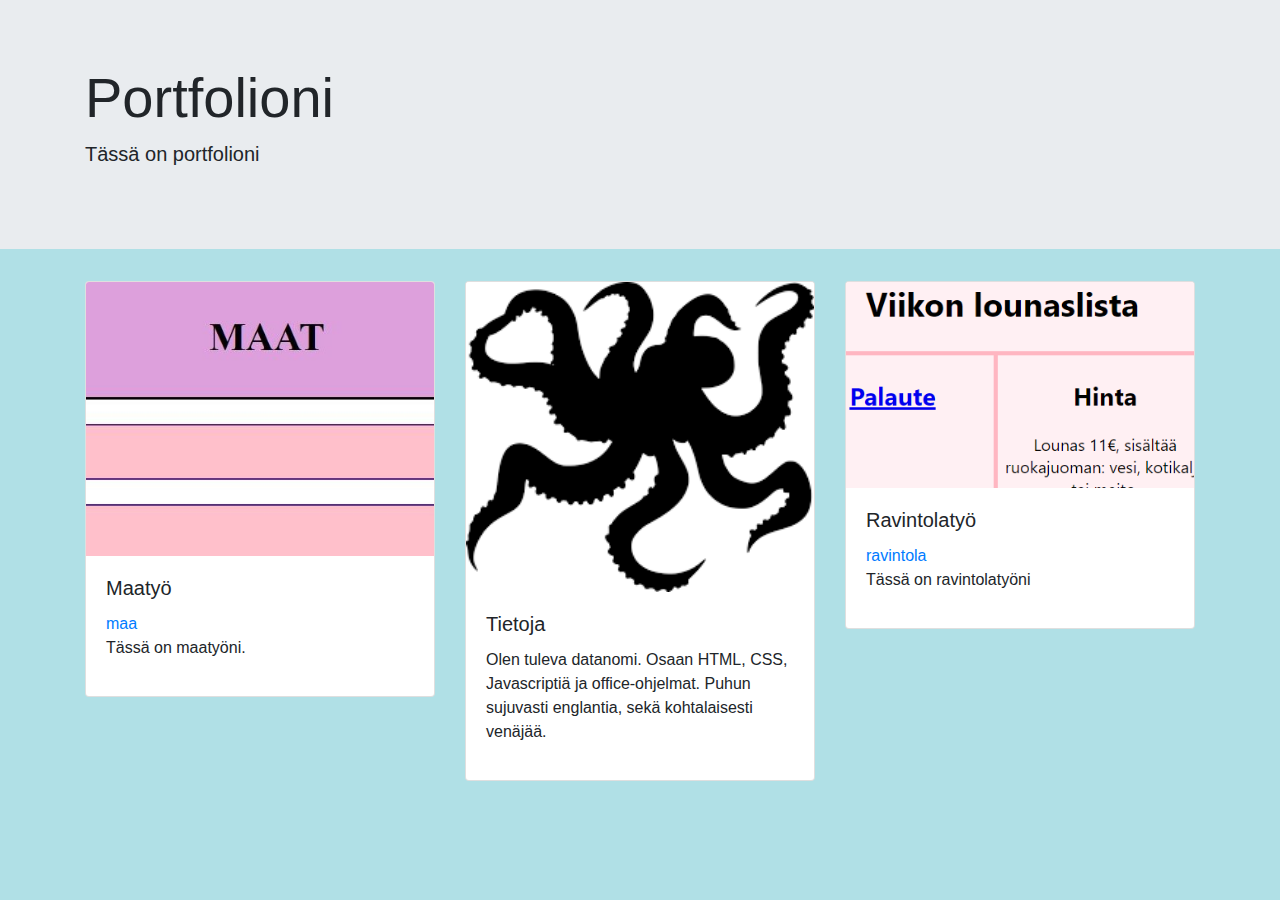
<file: index.html>
<!doctype html>
<html lang="fi">
  <head>
    <!-- Required meta tags -->
    <meta charset="utf-8">
    <meta name="viewport" content="width=device-width, initial-scale=1, shrink-to-fit=no">

    <!-- Bootstrap CSS -->
    <link rel="stylesheet" href="https://stackpath.bootstrapcdn.com/bootstrap/4.3.1/css/bootstrap.min.css" integrity="sha384-ggOyR0iXCbMQv3Xipma34MD+dH/1fQ784/j6cY/iJTQUOhcWr7x9JvoRxT2MZw1T" crossorigin="anonymous">
    <link rel="portfolio" href="portfolio.css">

    <title>Portfolio</title>
  </head>
  <body>
    <body style="background-color:powderblue;">

    <div class="jumbotron jumbotron-fluid">
      <div class="container">

        <h1 class="display-4">Portfolioni</h1>
        <p class="lead">Tässä on portfolioni</p>
      </div>
    </div>

    <div class="container">
      <div class="row">
        <div class="col">
          <div class="card">
            <img src="img/maat.JPG" class="card-img-top" alt="maat">
            <div class="card-body">
              <h5 class="card-title">Maatyö</h5>
              <a href="maatone/kuuba.html"> maa </a>
              <p>Tässä on maatyöni.</p>
            </div>
          </div>
        </div>
          <div class="col">
            <div class="card">
              <img src="img/muyste.png" class="card-img-top" alt="mustekala">
              <div class="card-body">
                <h5 class="card-title">Tietoja</h5>
                <p>Olen tuleva datanomi. Osaan HTML, CSS, Javascriptiä ja office-ohjelmat. Puhun sujuvasti englantia, sekä kohtalaisesti venäjää.</p>
              </div>
            </div>
          </div>        

        <div class="col">
          <div class="card">
            <img src="img/ravintola.jpg.png" class="card-img-top" alt="ravintola">
            <div class="card-body">
              <h5 class="card-title">Ravintolatyö</h5>
              <a href ="ravintola/ravintola.html"> ravintola</a>
              <p>Tässä on ravintolatyöni</p>
            </div>
          </div>
        </div>
      </div>
    </div>

    <!-- Optional JavaScript -->
    <!-- jQuery first, then Popper.js, then Bootstrap JS -->
    <script src="https://code.jquery.com/jquery-3.3.1.slim.min.js" integrity="sha384-q8i/X+965DzO0rT7abK41JStQIAqVgRVzpbzo5smXKp4YfRvH+8abtTE1Pi6jizo" crossorigin="anonymous"></script>
    <script src="https://cdnjs.cloudflare.com/ajax/libs/popper.js/1.14.7/umd/popper.min.js" integrity="sha384-UO2eT0CpHqdSJQ6hJty5KVphtPhzWj9WO1clHTMGa3JDZwrnQq4sF86dIHNDz0W1" crossorigin="anonymous"></script>
    <script src="https://stackpath.bootstrapcdn.com/bootstrap/4.3.1/js/bootstrap.min.js" integrity="sha384-JjSmVgyd0p3pXB1rRibZUAYoIIy6OrQ6VrjIEaFf/nJGzIxFDsf4x0xIM+B07jRM" crossorigin="anonymous"></script>

  </body>
</html>
</file>
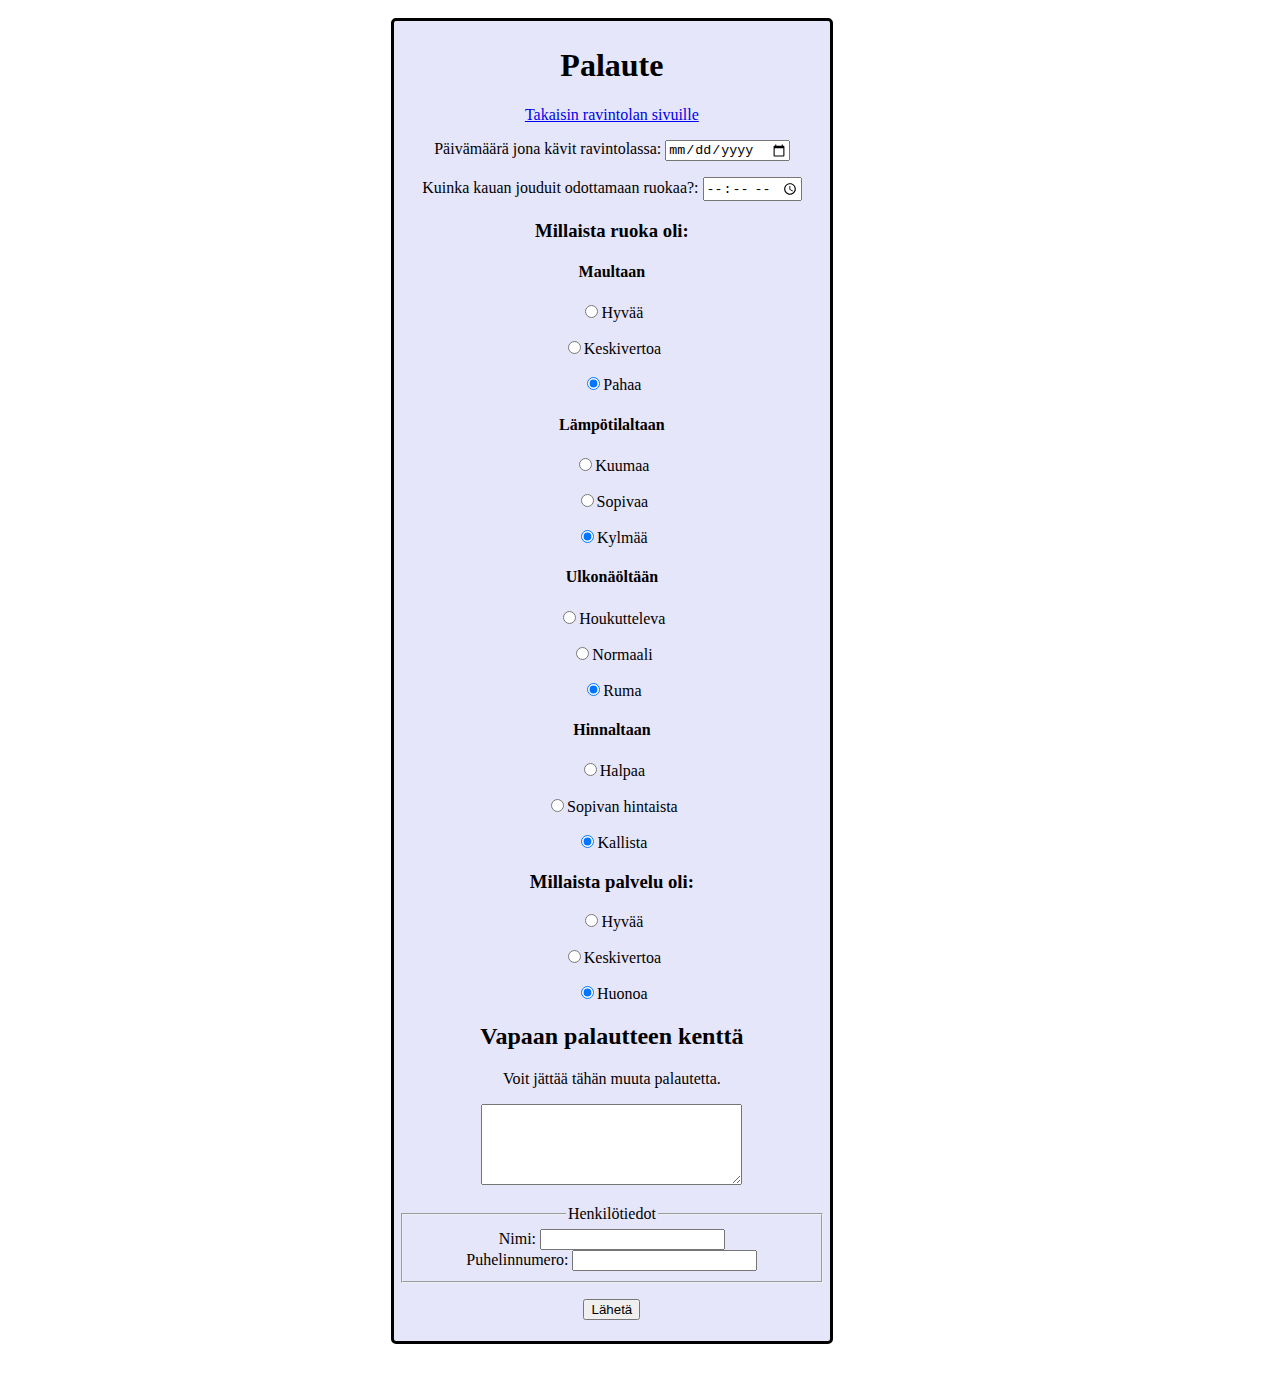
<file: ravintola/palaute.html>
<!DOCTYPE html>
<html>
<head>
    <title>Lapintaika</title>
    <meta charset="UTF-8">
    <link rel="stylesheet" type="text/css" href="ravintola.css">
    <meta name="viewport" content="width=device-width, initial-scale=1, maximum-scale=1">
</head>
<body>
    <div id="palaute">
    <h1>Palaute</h1>
    <div id="navbutton">
            <nav><p><a class="navbutton" href="ravintola.html">Takaisin ravintolan sivuille</a></p>
    </nav>   
</div>
    <form action="palaute.html" method="post">
           <p> Päivämäärä jona kävit ravintolassa: <input type="date" name="date" maxlength=30>
</p>
          <p>  Kuinka kauan jouduit odottamaan ruokaa?:  <input type="time" name="wait" maxlength=30>
  </p>         
        <p><h3>Millaista ruoka oli:</h3>
            <h4>Maultaan</h4>
           <p> <input type="radio" name="taste" value="good">Hyvää<br></p>
           <p> <input type="radio" name="taste" value="ok">Keskivertoa<br></p>
           <p> <input type="radio" name="taste" value="bad" checked>Pahaa<br></p>
       </p>     

          <p> <h4>Lämpötilaltaan</h4>
            <p> <input type="radio" name="heat" value="good">Kuumaa<br></p>
            <p> <input type="radio" name="heat" value="ok">Sopivaa<br></p>
            <p> <input type="radio" name="heat" value="bad" checked>Kylmää<br></p>
     </p>

           <p> <h4>Ulkonäöltään</h4>
             <p> <input type="radio" name="look" value="good">Houkutteleva<br></p>
             <p> <input type="radio" name="look" value="ok">Normaali<br></p>
             <p> <input type="radio" name="look" value="bad" checked>Ruma<br></p>
   </p>

               <p><h4>Hinnaltaan</h4>
                 <p> <input type="radio" name="cost" value="good">Halpaa<br></p>
                 <p> <input type="radio" name="cost" value="ok">Sopivan hintaista<br></p>
                 <p> <input type="radio" name="cost" value="bad" checked>Kallista<br></p>
       </p> 
             <p><h3>Millaista palvelu oli:</h3>
               <p> <input type="radio" name="service" value="good">Hyvää<br></p>
               <p> <input type="radio" name="service" value="ok">Keskivertoa<br></p>
               <p> <input type="radio" name="service" value="bad" checked>Huonoa<br></p>
           </p>

           <p><h2>Vapaan palautteen kenttä</h2></p>
           <p>Voit jättää tähän muuta palautetta.</p>
           <textarea name="message" rows="5" cols="30">
                </textarea>

                <p> <fieldset>
                        <legend>Henkilötiedot</legend>
                        Nimi: <input type="text"><br>
                        Puhelinnumero: <input type="text"><br>
                      </fieldset></p>
                      
      <p> <input type="submit" value="Lähetä"></p>
    </form>
</div>
    </body>
</file>
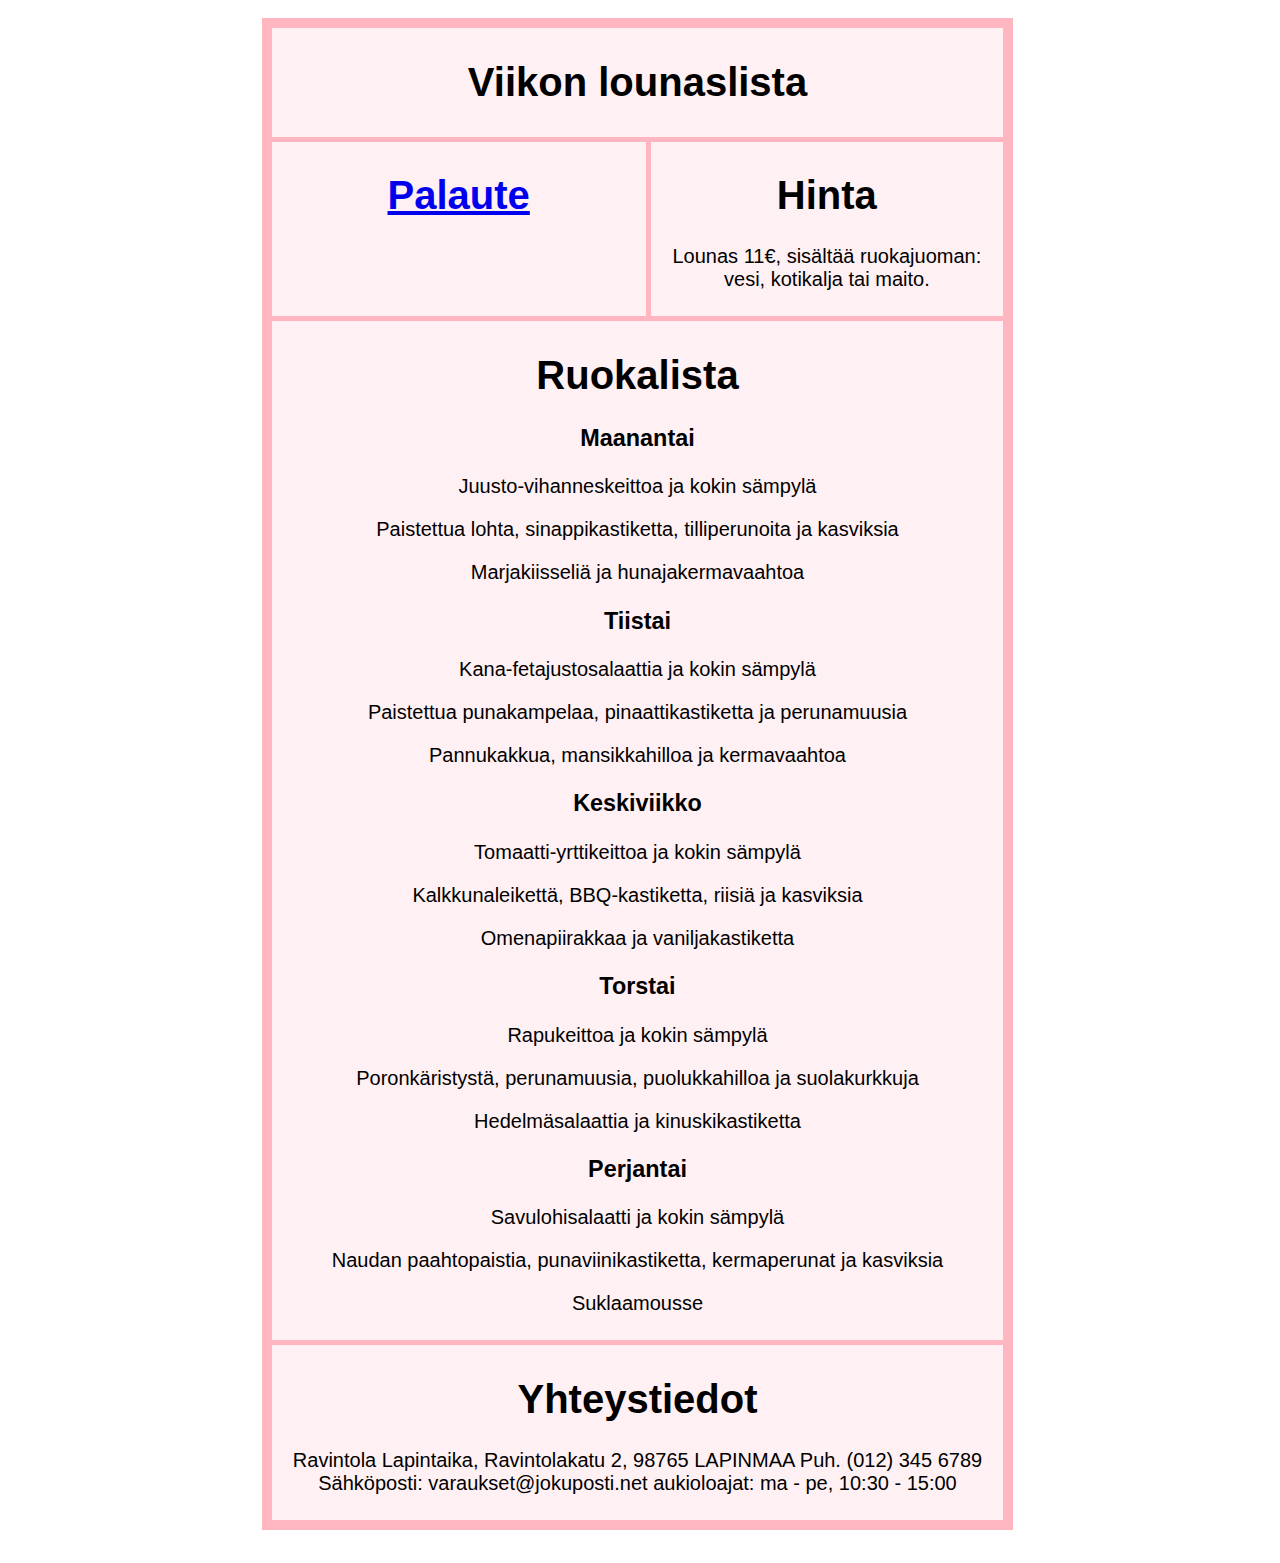
<file: ravintola/ravintola.html>
<!DOCTYPE html>
<html>
<head>
    <title>Lapintaika</title>
    <meta charset="UTF-8">
    <link rel="stylesheet" type="text/css" href="ravintola.css">
    <meta name="viewport" content="width=device-width, initial-scale=1, maximum-scale=1">
</head>
<body>
    
    <div class="grid-container">
   <div class="item1">
       <header>
        <h1>Viikon lounaslista</h1>
    </header>
</div> 

<div class="item2"> 
        <div id="navbutton">
                <nav><h1><a class="navbutton" href="palaute.html">Palaute</a></h1>
        </nav>   
</div>
</div> 
    <div class="item3">
        <section>
        <h1>Hinta</h1>
        <p>Lounas 11€, sisältää ruokajuoman: vesi, kotikalja tai maito.</p>
    </section> 
</div> 
    <div class="item4"> 
     <article>
        <h1>Ruokalista</h1>
        <p> <h3>Maanantai</h3>
                Juusto-vihanneskeittoa ja kokin sämpylä <p>Paistettua lohta, sinappikastiketta, tilliperunoita ja kasviksia </p><p>Marjakiisseliä ja hunajakermavaahtoa</p>
                
                <h3>Tiistai</h3>
                Kana-fetajustosalaattia ja kokin sämpylä <p>Paistettua punakampelaa, pinaattikastiketta ja perunamuusia</p> <p>Pannukakkua, mansikkahilloa ja kermavaahtoa</p>
                
                <h3>Keskiviikko</h3>
                Tomaatti-yrttikeittoa ja kokin sämpylä <p>Kalkkunaleikettä, BBQ-kastiketta, riisiä ja kasviksia</p> <p>Omenapiirakkaa ja vaniljakastiketta</p>
                
                <h3>Torstai</h3>
                Rapukeittoa ja kokin sämpylä <p>Poronkäristystä, perunamuusia, puolukkahilloa ja suolakurkkuja</p> <p>Hedelmäsalaattia ja kinuskikastiketta</p>
                
               <h3>Perjantai</h3>
                Savulohisalaatti ja kokin sämpylä <p>Naudan paahtopaistia, punaviinikastiketta, kermaperunat ja kasviksia</p> <p>Suklaamousse</p></p>
    </article> 
</div> 
    <div class="item5"> 
         <footer>
        <h1>Yhteystiedot</h1>
        <p>Ravintola Lapintaika, Ravintolakatu 2, 98765 LAPINMAA

                Puh. (012) 345 6789 Sähköposti: varaukset@jokuposti.net
                
                aukioloajat: ma - pe, 10:30 - 15:00</p>
    </footer> 
</div> 

    </div>
    </body>
    </html>
</file>
<file: ravintola/ravintola.css>
.item1 { grid-area: header; }
.item2 { grid-area: nav; }
.item3 { grid-area: section; }
.item4 { grid-area: article; }
.item5 { grid-area: footer; }

.grid-container > div {
  background-color: rgba(255, 255, 255, 0.8);
  text-align: center;
  padding: 5px 0;
  font-size: 20px;
}

.item1, .item2, .item3, .item4 {
  font-family: -apple-system, BlinkMacSystemFont, 'Segoe UI', Roboto, Oxygen, Ubuntu, Cantarell, 'Open Sans', 'Helvetica Neue', sans-serif;
}

.item5 {

  font-family: Impact, Haettenschweiler, 'Arial Narrow Bold', sans-serif;
}

#palaute {
  display: inline-block;
    width: 80%;
    height: auto;
    padding: 5px;
    background-color: lavender;
    border-style: solid;
    border-radius: 5px;
    margin-left: 70%;
    text-align: center;
}

@media screen and (min-width: 480px){
  body {
    background: url("https://images.pexels.com/photos/51115/restaurant-wine-glasses-served-51115.jpeg?auto=compress&cs=tinysrgb&dpr=2&h=750&w=1260");
    background-attachment: fixed;
    background-repeat: no-repeat;
    display: grid;
    grid-template-areas:
      'header header header header header header'
      'nav nav nav section section section'
      'article article article article article article'
      'footer footer footer footer footer footer';
    grid-gap: 5px;
    padding: 10px;
  }
 .grid-container {
  display: grid;
  grid-template-areas:
    'header header header header header header'
    'nav nav nav section section section'
    'article article article article article article'
    'footer footer footer footer footer footer';
  grid-gap: 5px;
  background-color: lightpink;
  padding: 10px;
  width: 60%;
  margin-left: 20%;
}
}

@media screen and (min-width: 320px) and (max-width: 480px){
  body {
    display: flex;
    flex-direction: column;
    background-color: lightpink;
    padding: 10px;
    font-size: 10px;
    }
}

@media screen and (max-width: 320px){
  body {
    width: 320px;
  }
}
</file>
